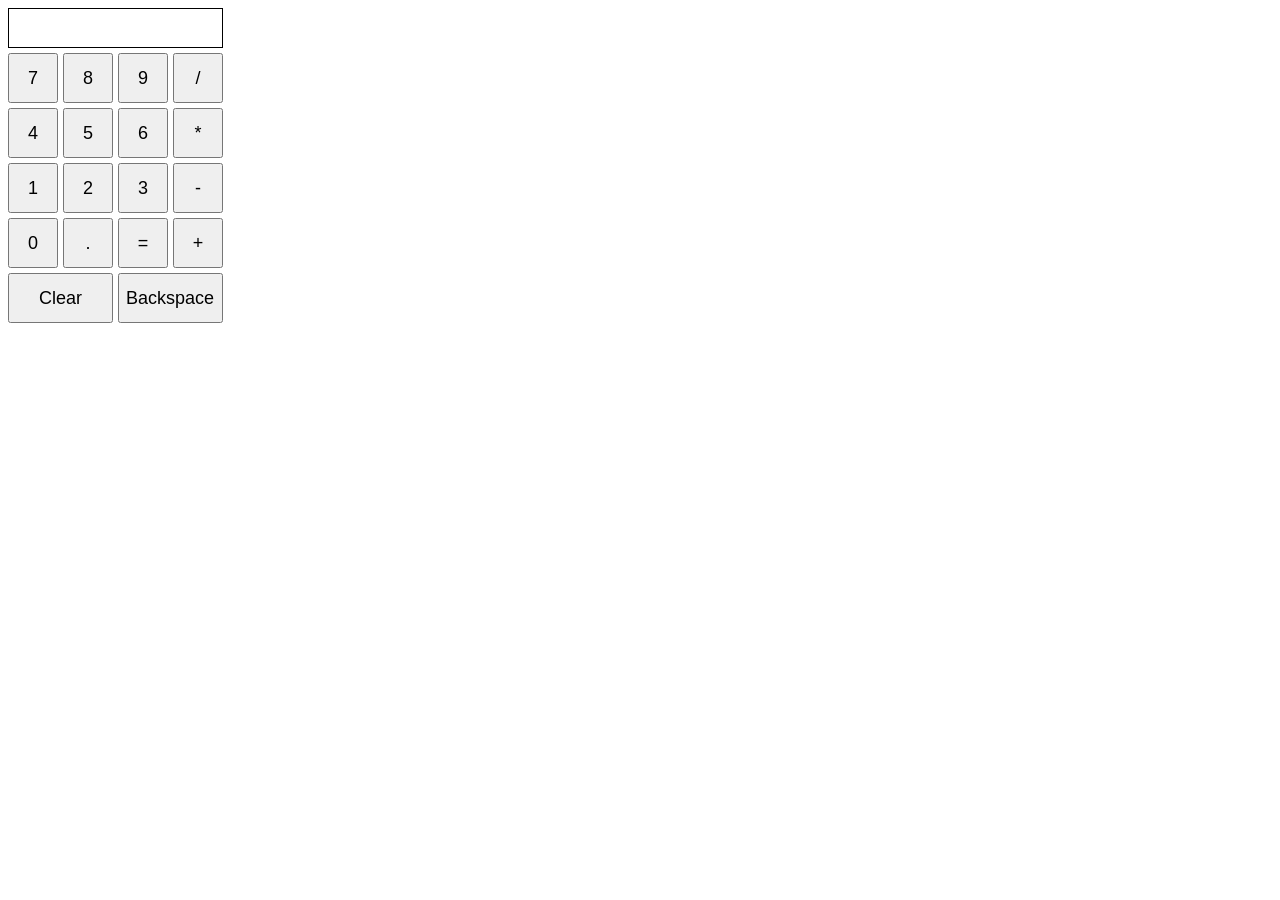
<file: calculator/index.html>
<!DOCTYPE html>
<html lang="en">
    <head>
        <meta charset="UTF-8">
        <meta name="viewport" content="width=device-width, initial-scale=1.0">
        <title>calculator</title>
        <link rel="stylesheet" href="styles.css">
        <script src = "script.js" defer></script>
    </head>
    <body>
        <div class = display></div>
        <div class = "buttonContainer"></div>
        <button class = "clear">Clear</button>
        <button class = "backspace">Backspace</button>
        <p class = "error"></p>
    </body>
</html>
</file>
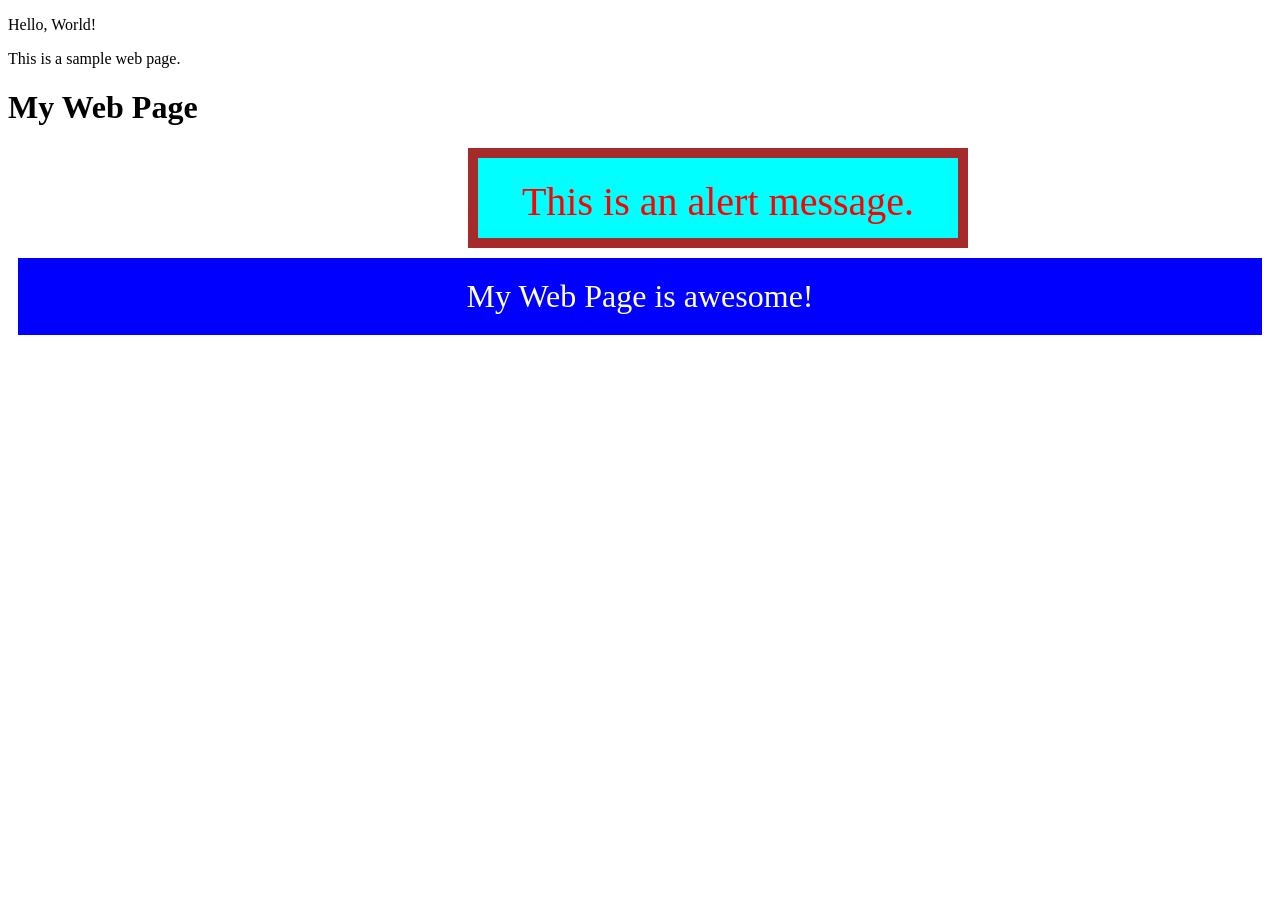
<file: css_trial/index.html>
<!DOCTYPE html>
<html lang="en">
<head>
    <meta charset="UTF-8">
    <meta name="viewport" content="width=device-width, initial-scale=1.0">
    <title>My Web Page</title>
    <link rel="stylesheet" href="styles.css">
</head>

<body>
    <p>Hello, World!</p>
    <p>This is a sample web page.</p>
    <h1>My Web Page</h1>
    <div class="alert-msg">This is an alert message.</div>
    <div id="title">My Web Page is awesome!</div>
</body>

</html>
</file>
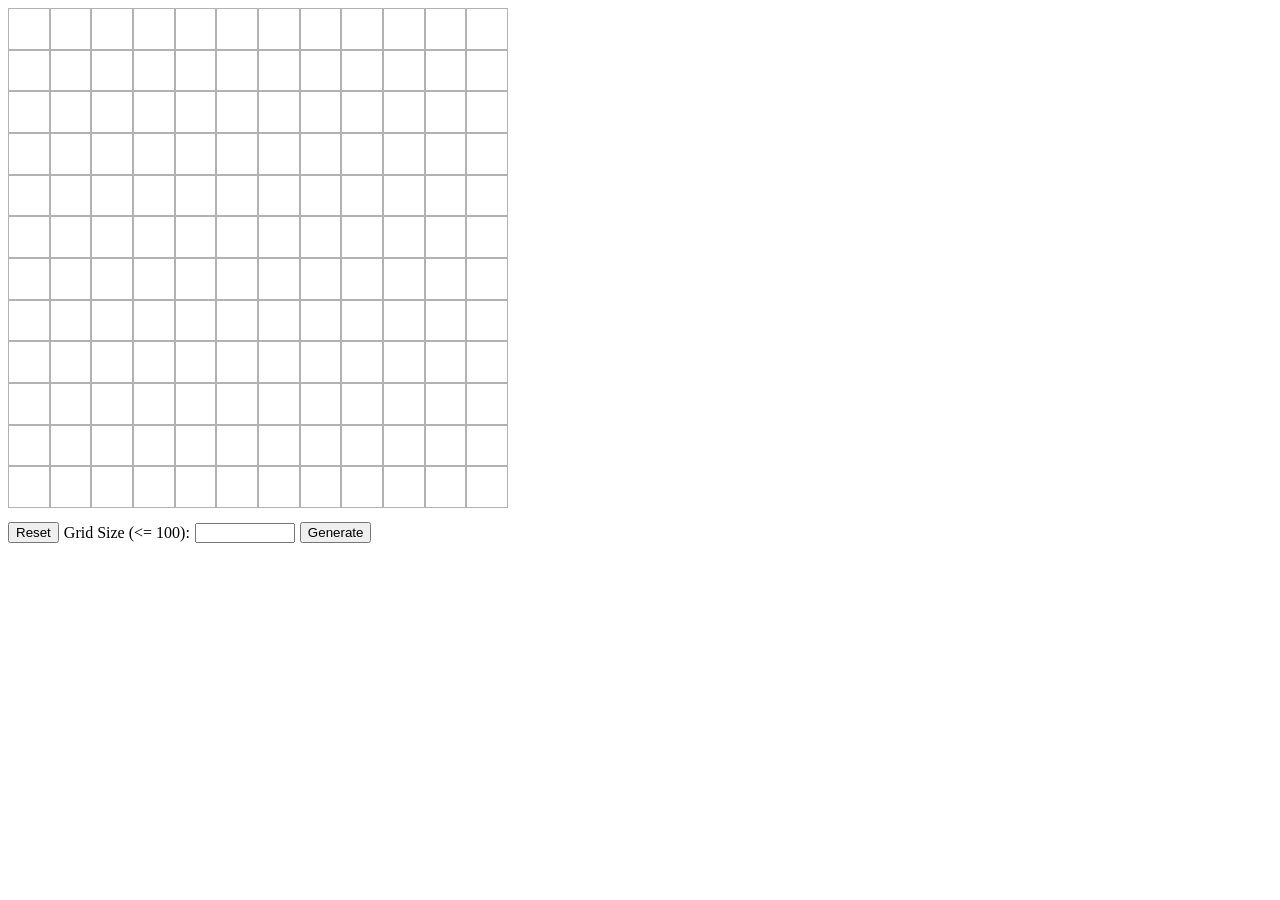
<file: etch_sketch/index.html>
<!DOCTYPE html>
<html lang="en">
    <head>
        <meta charset="UTF-8">
        <meta name="viewport" content="width=device-width, initial-scale=1.0">
        <title>etch-a-sketch</title>
        <link rel="stylesheet" href="styles.css">
        <script src = "script.js" defer></script>
    </head>
    <body>
        <div id = "container"></div>
        <div class = "new_grid">
            <button class = "reset">Reset</button>
            <p>Grid Size (<= 100): </p>
            <input type = "number">
            <button class = "generate">Generate</button>
        </div>
        <p class = "error"></p>
    </body>
</html>
</file>
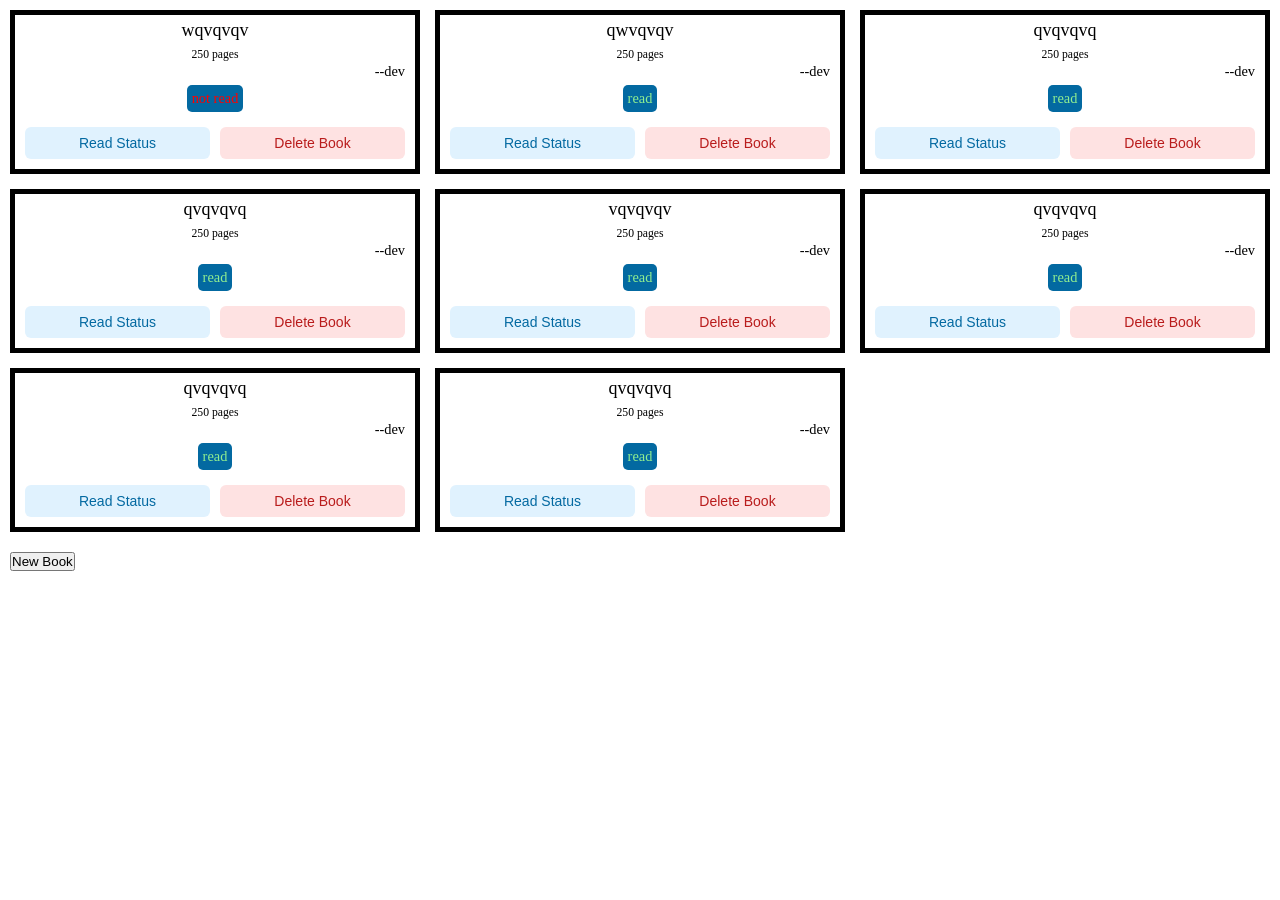
<file: library/index.html>
<!DOCTYPE html>
<html lang="en">
    <head>
        <meta charset="UTF-8">
        <meta name="viewport" content="width=device-width, initial-scale=1.0">
        <title>Document</title>
        <script src = "script.js" defer></script>
        <link rel = "stylesheet" href = "styles.css">
    </head>
    <body>
        <div class = "container">
        </div>
        <button id="new-book">New Book</button>

        <dialog id="book-dialog">
            <form id="book-form">
                <h2>Add a Book</h2>

                <label for="title">Title</label>
                <input type="text" id="title" name="title" required>

                <label for="author">Author</label>
                <input type="text" id="author" name="author" required>

                <label for="pages">Pages</label>
                <input type="number" id="pages" name="pages" min="1" required>

                <label for="haveRead">
                    <input type="checkbox" id="haveRead" name="haveRead">
                    Have you read it?
                </label>

                <button type="submit">Add Book</button>
                <button type="button" id="cancel">Cancel</button>
            </form>
        </dialog>
    </body>
</html>
</file>
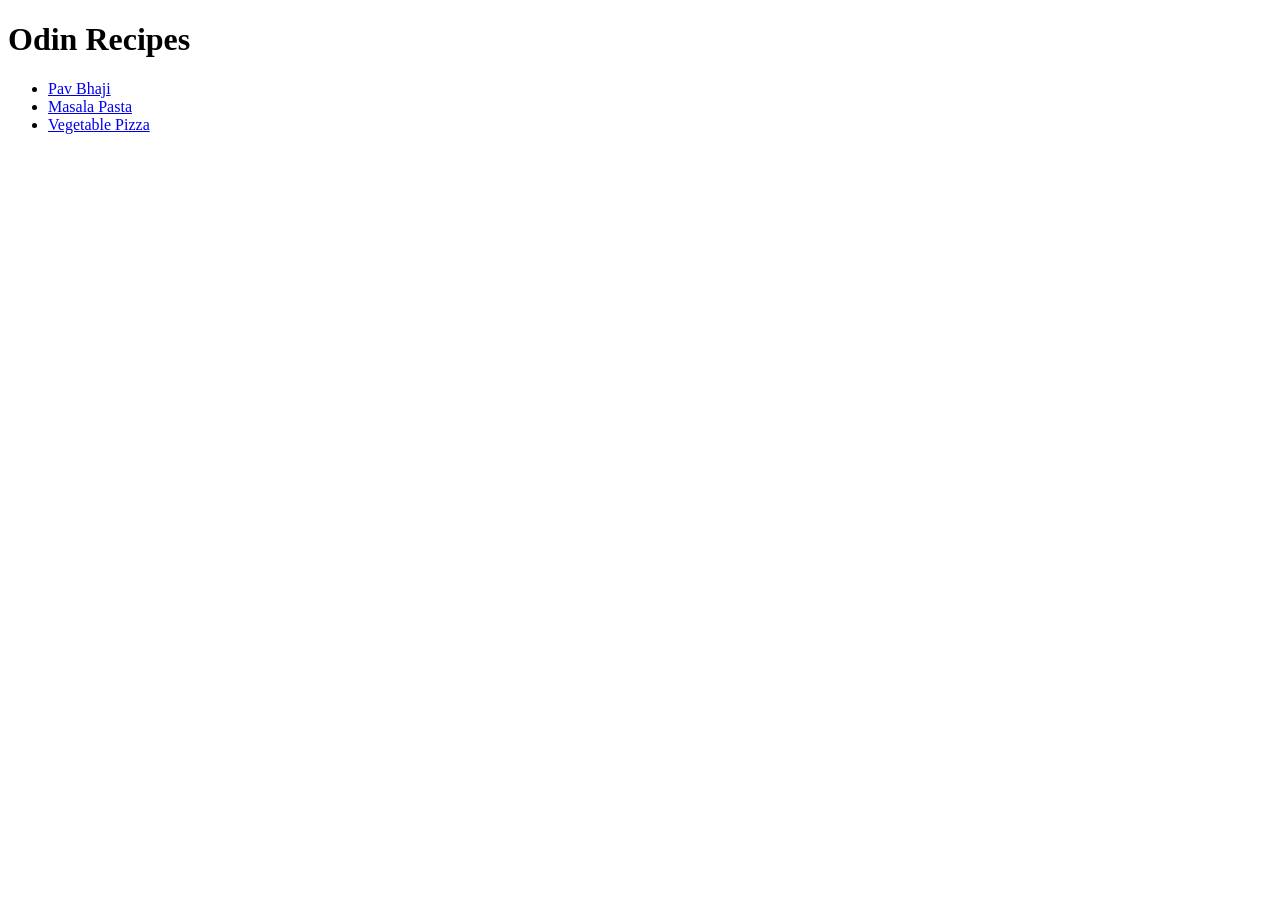
<file: odin-recipes/index.html>
<!DOCTYPE html>
<html lang = "en">
    <head>
        <meta charset = "UTF-8">
        <meta name = "viewport" content = "width=device-width, initial-scale=1.0">
        <title>Odin Recipes Assignment</title>
    </head>
    <body>
        <h1>Odin Recipes</h1>
        <ul>
            <li><a href = "recipes/pav_bhaji.html">Pav Bhaji</a></li>
            <li><a href = "recipes/pasta.html">Masala Pasta</a></li>
            <li><a href = "recipes/pizza.html">Vegetable Pizza</a></li>
        </ul>
    </body>
</html>
</file>
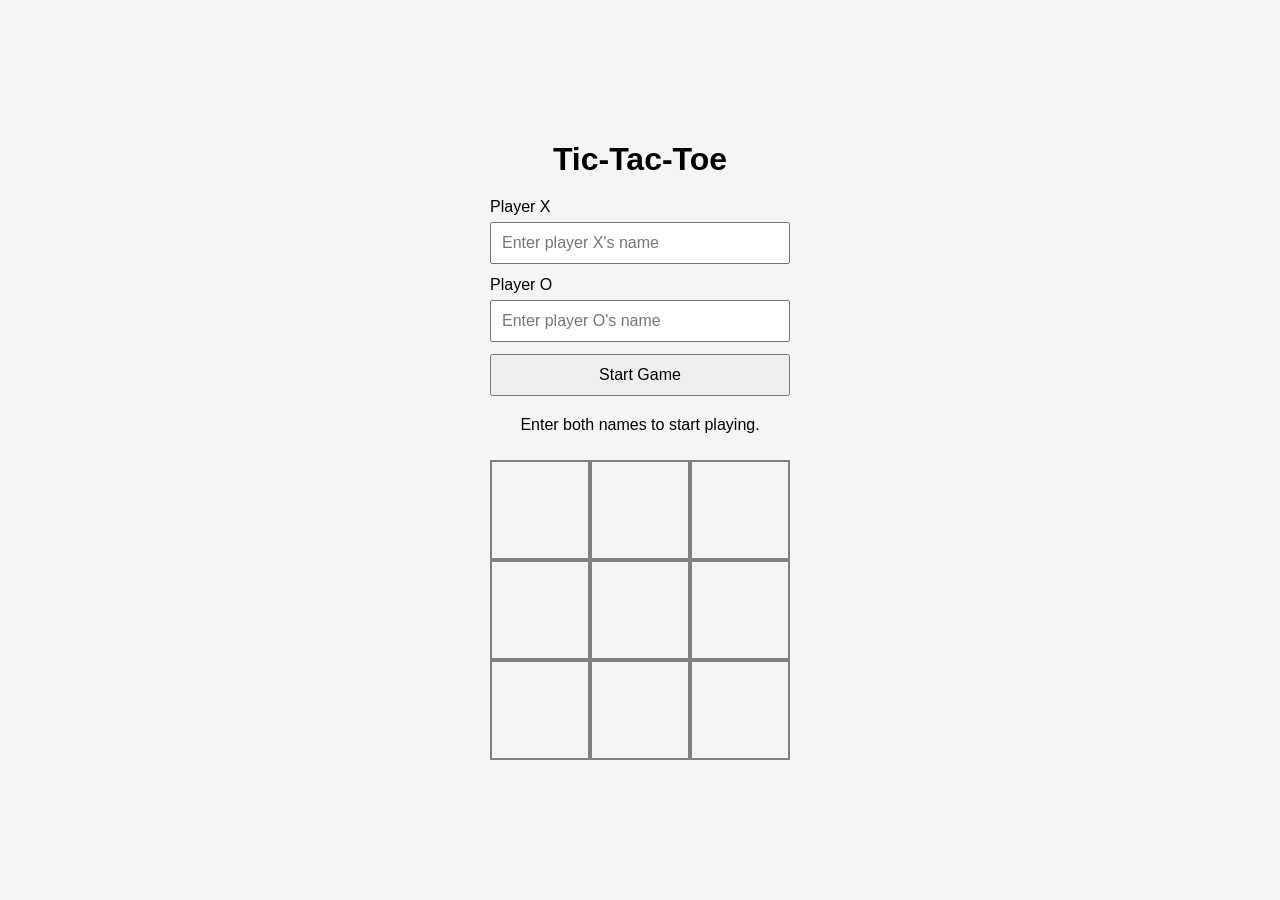
<file: tic-tac-toe/index.html>
<!DOCTYPE html>
<html lang="en">
<head>
    <meta charset="UTF-8">
    <meta name="viewport" content="width=device-width, initial-scale=1.0">
    <title>Tic-Tac-Toe</title>
    <link rel="stylesheet" href="styles.css">
    <script src="script.js" defer></script>
</head>
<body>
    <main class="game">
        <h1>Tic-Tac-Toe</h1>

        <form class="player-form">
            <div class="player-input">
                <label for="player1">Player X</label>
                <input
                    type="text"
                    id="player1"
                    placeholder="Enter player X's name"
                    required
                >
            </div>

            <div class="player-input">
                <label for="player2">Player O</label>
                <input
                    type="text"
                    id="player2"
                    placeholder="Enter player O's name"
                    required
                >
            </div>

            <button type="submit" id="start-button">
                Start Game
            </button>
        </form>

        <p id="game-status" aria-live="polite">
            Enter both names to start playing.
        </p>

        <div class="gameboard">
            <div class="cell" data-index="0"></div>
            <div class="cell" data-index="1"></div>
            <div class="cell" data-index="2"></div>
            <div class="cell" data-index="3"></div>
            <div class="cell" data-index="4"></div>
            <div class="cell" data-index="5"></div>
            <div class="cell" data-index="6"></div>
            <div class="cell" data-index="7"></div>
            <div class="cell" data-index="8"></div>
        </div>
    </main>
</body>
</html>
</file>
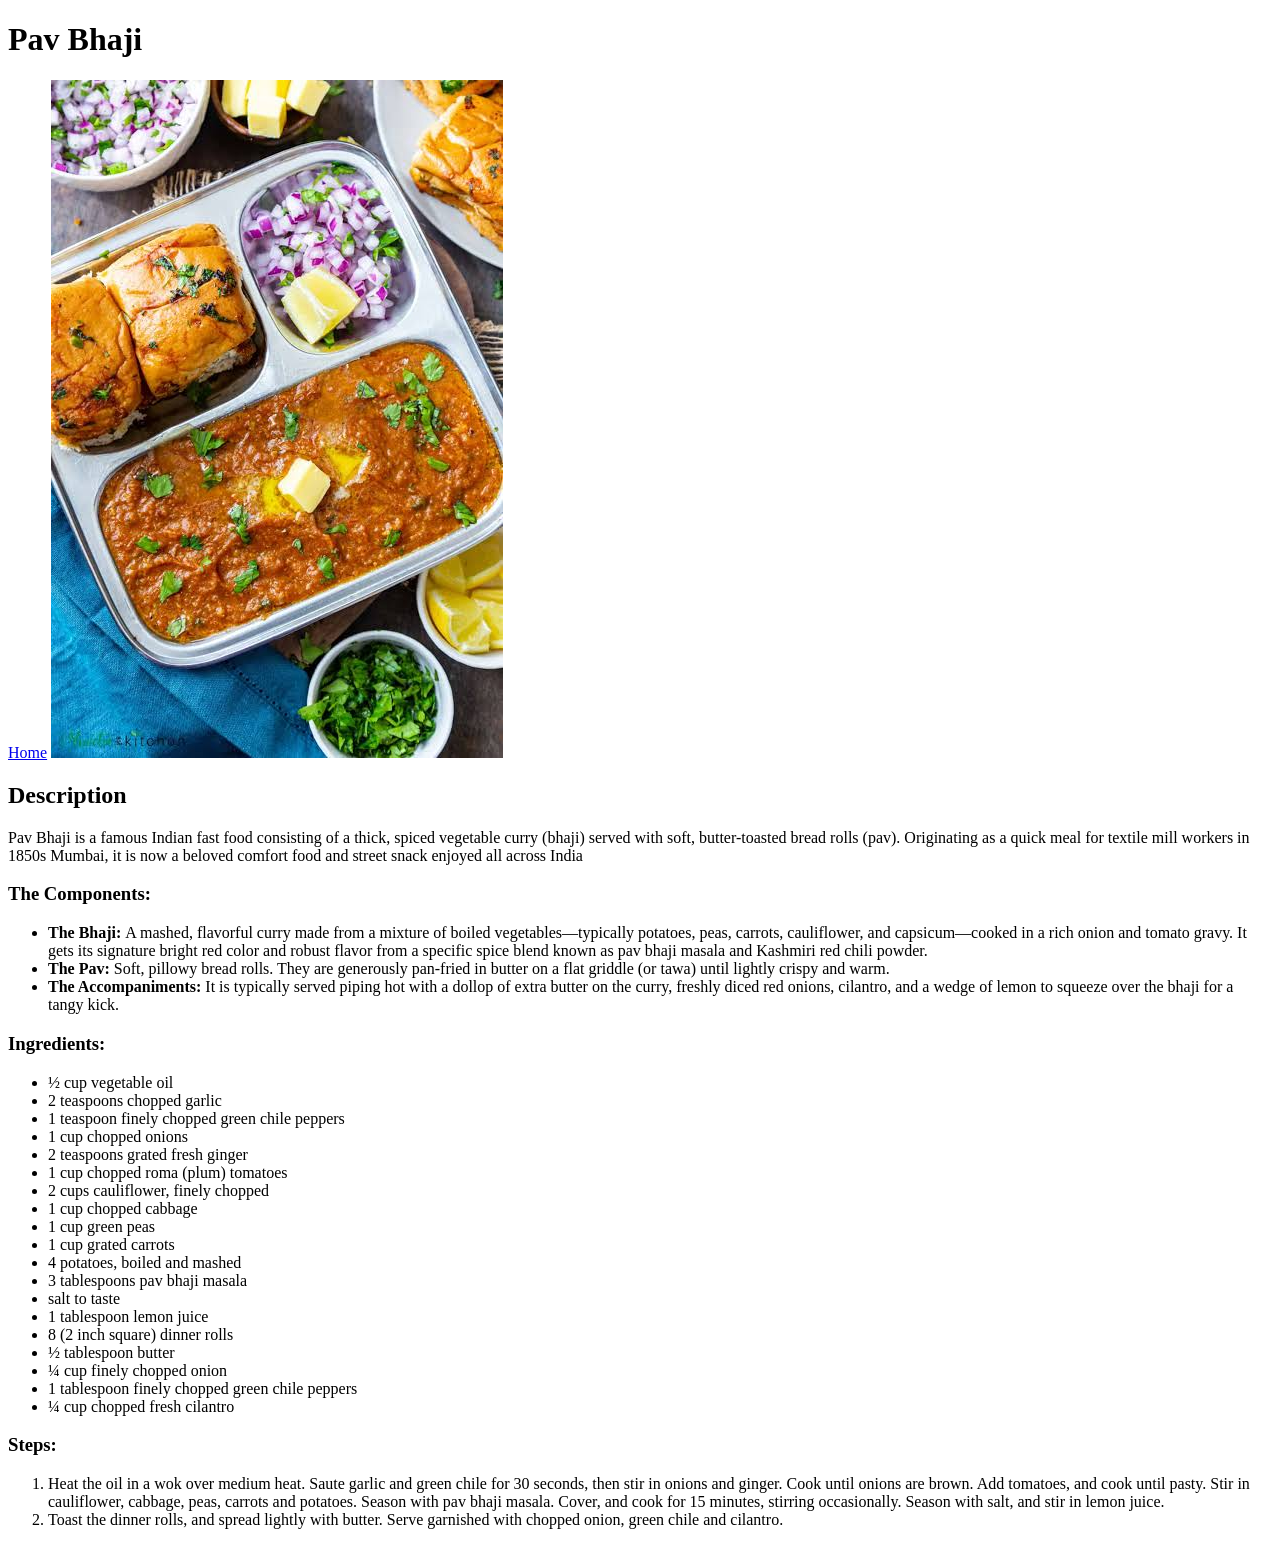
<file: odin-recipes/recipes/pav_bhaji.html>
<!DOCTYPE html>
<html lang = "en">
    <head>
        <meta charset = "UTF-8">
        <meta name = "viewport" content = "width=device-width, initial-scale=1.0">
        <title>Pav Bhaji</title>
    </head>
    <body>
        <h1>Pav Bhaji</h1>
        <a href = "../index.html">Home</a>
        <img src = "../recipe_images/pav_bhaji.jpg" alt = "Image of pav bhaji, an indian dish">
        <h2>Description</h2>
        <p>Pav Bhaji is a famous Indian fast food consisting of a thick, spiced 
            vegetable curry (bhaji) served with soft, butter-toasted bread rolls (pav). 
            Originating as a quick meal for textile mill workers in 1850s Mumbai, it is 
            now a beloved comfort food and street snack enjoyed all across India</p>
        
        <h3>The Components:</h3>
        <ul>
            <li><strong>The Bhaji: </strong>A mashed, flavorful curry made from a mixture of boiled vegetables—typically 
                potatoes, peas, carrots, cauliflower, and capsicum—cooked in a rich onion and tomato gravy. It gets its 
                signature bright red color and robust flavor from a specific spice blend known as pav bhaji masala and 
                Kashmiri red chili powder.</li>
            <li><strong>The Pav: </strong>Soft, pillowy bread rolls. They are generously pan-fried in butter on a flat griddle (or tawa) until lightly crispy and warm.</li>
            <li><strong>The Accompaniments: </strong>It is typically served piping hot with a dollop of extra butter on the curry, freshly diced red onions, cilantro, and a wedge of lemon to squeeze over the bhaji for a tangy kick.</li>
        </ul>
        <h3>Ingredients: </h3>
        <ul>
            <li>½ cup vegetable oil</li>
            <li>2 teaspoons chopped garlic</li>
            <li>1 teaspoon finely chopped green chile peppers</li>
            <li>1 cup chopped onions</li>
            <li>2 teaspoons grated fresh ginger</li>
            <li>1 cup chopped roma (plum) tomatoes</li>
            <li>2 cups cauliflower, finely chopped</li>
            <li>1 cup chopped cabbage</li>
            <li>1 cup green peas</li>
            <li>1 cup grated carrots</li>
            <li>4 potatoes, boiled and mashed</li>
            <li>3 tablespoons pav bhaji masala</li>
            <li>salt to taste</li>
            <li>1 tablespoon lemon juice</li>
            <li>8 (2 inch square) dinner rolls</li>
            <li>½ tablespoon butter</li>
            <li>¼ cup finely chopped onion</li>
            <li>1 tablespoon finely chopped green chile peppers</li>
            <li>¼ cup chopped fresh cilantro</li>
        </ul>
        <h3>Steps: </h3>
        <ol>
            <li>Heat the oil in a wok over medium heat. Saute garlic and green chile for 30 seconds, then stir in onions and ginger. Cook until onions are brown. Add tomatoes, and cook until pasty. Stir in cauliflower, cabbage, peas, carrots and potatoes. Season with pav bhaji masala. Cover, and cook for 15 minutes, stirring occasionally. Season with salt, and stir in lemon juice.</li>
            <li>Toast the dinner rolls, and spread lightly with butter. Serve garnished with chopped onion, green chile and cilantro.</li>
        </ol>
    </body>
</html>
</file>
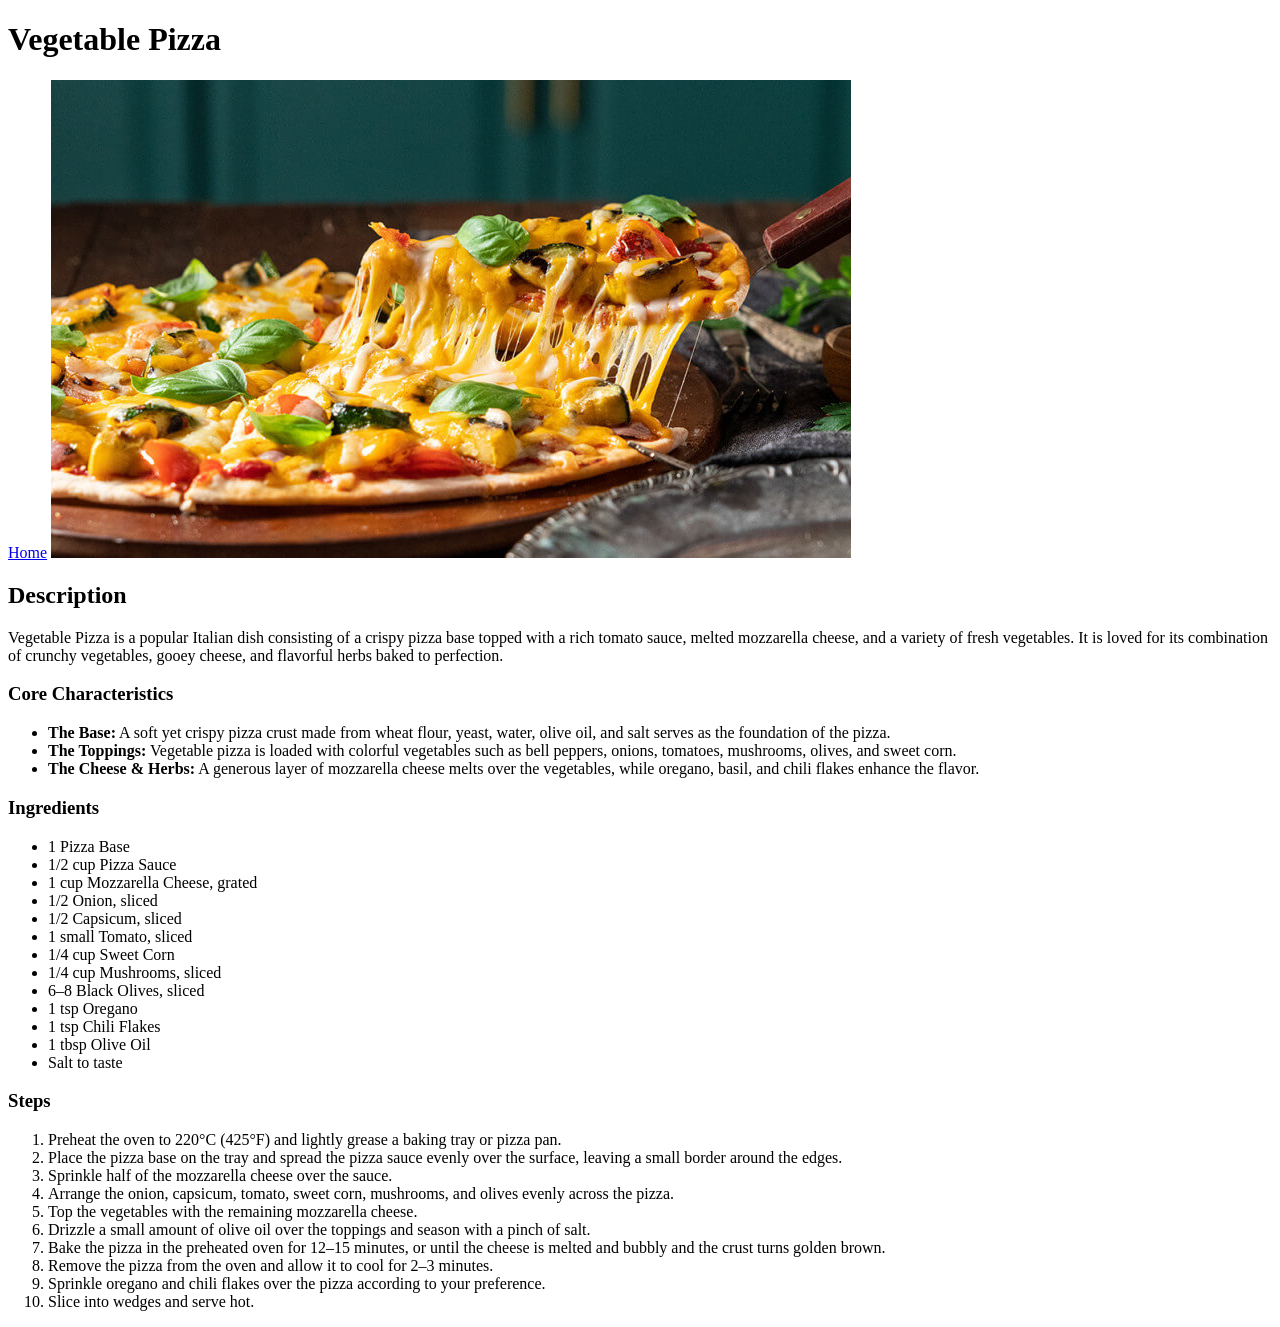
<file: odin-recipes/recipes/pizza.html>
<!DOCTYPE html>
<html lang="en">

<head>
    <meta charset="UTF-8">
    <meta name="viewport" content="width=device-width, initial-scale=1.0">
    <title>Vegetable Pizza</title>
</head>

<body>
    <h1>Vegetable Pizza</h1>
    <a href="../index.html">Home</a>
    <img src = "../recipe_images/pizza.jpg" alt = "Vegetable Pizza">

    <h2>Description</h2>
    <p>
        Vegetable Pizza is a popular Italian dish consisting of a crispy pizza base
        topped with a rich tomato sauce, melted mozzarella cheese, and a variety of
        fresh vegetables. It is loved for its combination of crunchy vegetables,
        gooey cheese, and flavorful herbs baked to perfection.
    </p>

    <h3>Core Characteristics</h3>
    <ul>
        <li>
            <strong>The Base:</strong> A soft yet crispy pizza crust made from
            wheat flour, yeast, water, olive oil, and salt serves as the foundation
            of the pizza.
        </li>

        <li>
            <strong>The Toppings:</strong> Vegetable pizza is loaded with colorful
            vegetables such as bell peppers, onions, tomatoes, mushrooms, olives,
            and sweet corn.
        </li>

        <li>
            <strong>The Cheese & Herbs:</strong> A generous layer of mozzarella
            cheese melts over the vegetables, while oregano, basil, and chili flakes
            enhance the flavor.
        </li>
    </ul>

    <h3>Ingredients</h3>
    <ul>
        <li>1 Pizza Base</li>
        <li>1/2 cup Pizza Sauce</li>
        <li>1 cup Mozzarella Cheese, grated</li>
        <li>1/2 Onion, sliced</li>
        <li>1/2 Capsicum, sliced</li>
        <li>1 small Tomato, sliced</li>
        <li>1/4 cup Sweet Corn</li>
        <li>1/4 cup Mushrooms, sliced</li>
        <li>6–8 Black Olives, sliced</li>
        <li>1 tsp Oregano</li>
        <li>1 tsp Chili Flakes</li>
        <li>1 tbsp Olive Oil</li>
        <li>Salt to taste</li>
    </ul>

    <h3>Steps</h3>
    <ol>
        <li>
            Preheat the oven to 220°C (425°F) and lightly grease a baking tray or
            pizza pan.
        </li>

        <li>
            Place the pizza base on the tray and spread the pizza sauce evenly over
            the surface, leaving a small border around the edges.
        </li>

        <li>
            Sprinkle half of the mozzarella cheese over the sauce.
        </li>

        <li>
            Arrange the onion, capsicum, tomato, sweet corn, mushrooms, and olives
            evenly across the pizza.
        </li>

        <li>
            Top the vegetables with the remaining mozzarella cheese.
        </li>

        <li>
            Drizzle a small amount of olive oil over the toppings and season with a
            pinch of salt.
        </li>

        <li>
            Bake the pizza in the preheated oven for 12–15 minutes, or until the
            cheese is melted and bubbly and the crust turns golden brown.
        </li>

        <li>
            Remove the pizza from the oven and allow it to cool for 2–3 minutes.
        </li>

        <li>
            Sprinkle oregano and chili flakes over the pizza according to your
            preference.
        </li>

        <li>
            Slice into wedges and serve hot.
        </li>
    </ol>
</body>

</html>
</file>
<file: calculator/styles.css>
* {
    box-sizing: border-box;
    font-size: large;
}

.display{
    width: 215px;
    height: 40px;
    margin-bottom: 5px;
    border: solid 1px;
    text-align: end;
}

button {
    width: 50px;
    height: 50px;
}

.buttonContainer {
    display: flex;
    flex-wrap: wrap;
    width: 215px;
    gap: 5px;
}

.clear, .backspace {
    margin-top: 5px;
    width: 105px;
}

.operator.selected{
    background-color: yellow;
}
</file>
<file: css_trial/styles.css>
.alert-msg {
    font-size: 40px;
    color:#ff0000;
    background-color: aqua;
    text-align: center;
    border: 10px solid brown;
    width: 500px;
    height: 100px;
    margin-left: 460px;
    padding: 20px;
    box-sizing: border-box;
}

#title {
    color: white;
    font-size: 2em;
    text-align: center;
    background-color: blue;
    padding: 20px;
    margin: 10px;
}
</file>
<file: etch_sketch/styles.css>
*{
    box-sizing: border-box;
}

#container {
    display: flex;
    flex-wrap: wrap;
    width: 500px;
}

.square {
    border: rgb(0,0,0,0.3) solid 1px ;
    transition: transform 150ms ease;
}

.square:hover{
    transform: scale(1.2);
    z-index: 1;
}

button {
    margin-block: 10px;
}

.new_grid {
    display: flex;
    align-items: center;
    gap: 5px
}

.new_grid input {
    width: 100px;
    height: 20px;
}
</file>
<file: library/styles.css>
*{
    box-sizing: border-box;
    margin: 0;
    padding: 0;
}

.container {
    display: grid;
    grid-template-columns: repeat(3, minmax(0, 1fr));
    gap: 15px;
    padding: 10px;
}

#new-book {
    margin: 10px;
}

#book-dialog {
    margin: auto;
}

.book {
    border: solid black 5px;
    min-height: 30%;
    text-align: center;
    font-size: large;
}

.title{
    padding: 5px;
}

.pages{
    font-size: 65%;
    margin: 2px;
}

.author{
    text-align: end;
    margin-inline: 10px;
    font-size: 80%;
}

.read-status{
    font-size: 80%;
    margin-block: 5px;
    background-color: #0369a1;
    border-radius: 5px;
    padding: 5px;
    width: fit-content;
    margin-inline: auto ;
}

.button-container {
    display: flex;
    gap: 10px;
    padding: 10px;
}

.button-container button {
    flex: 1;
    padding: 8px 4px;
    font-size: 14px;
    border: none;
    border-radius: 6px;
    cursor: pointer;
    transition: background-color 0.2s ease;
}

.button-container button:first-child {
    background-color: #e0f2fe;
    color: #0369a1;
}

.button-container button:first-child:hover {
    background-color: #bae6fd;
}

.button-container button:last-child {
    background-color: #fee2e2;
    color: #b91c1c;
}

.button-container button:last-child:hover {
    background-color: #fecaca;
}
</file>
<file: tic-tac-toe/styles.css>
* {
    box-sizing: border-box;
}

body {
    margin: 0;
    min-height: 100vh;
    display: flex;
    justify-content: center;
    align-items: center;
    font-family: Arial, sans-serif;
    background: #f5f5f5;
}

.game {
    display: flex;
    flex-direction: column;
    align-items: center;
    gap: 20px;
    padding: 24px;
}

h1 {
    margin: 0;
}

.player-form {
    display: flex;
    flex-direction: column;
    gap: 12px;
    width: 100%;
    max-width: 300px;
}

.player-input {
    display: flex;
    flex-direction: column;
    gap: 6px;
}

input,
button {
    font: inherit;
    padding: 10px;
}

button {
    cursor: pointer;
}

#game-status {
    min-height: 24px;
    margin: 0;
    text-align: center;
}

.gameboard {
    display: flex;
    flex-wrap: wrap;
    width: 300px;
}

.cell {
    display: flex;
    justify-content: center;
    align-items: center;
    width: 100px;
    height: 100px;
    border: 2px solid grey;
    font-size: 50px;
    cursor: pointer;
}

.cell:focus-visible {
    outline: 3px solid royalblue;
    outline-offset: -5px;
}
</file>
